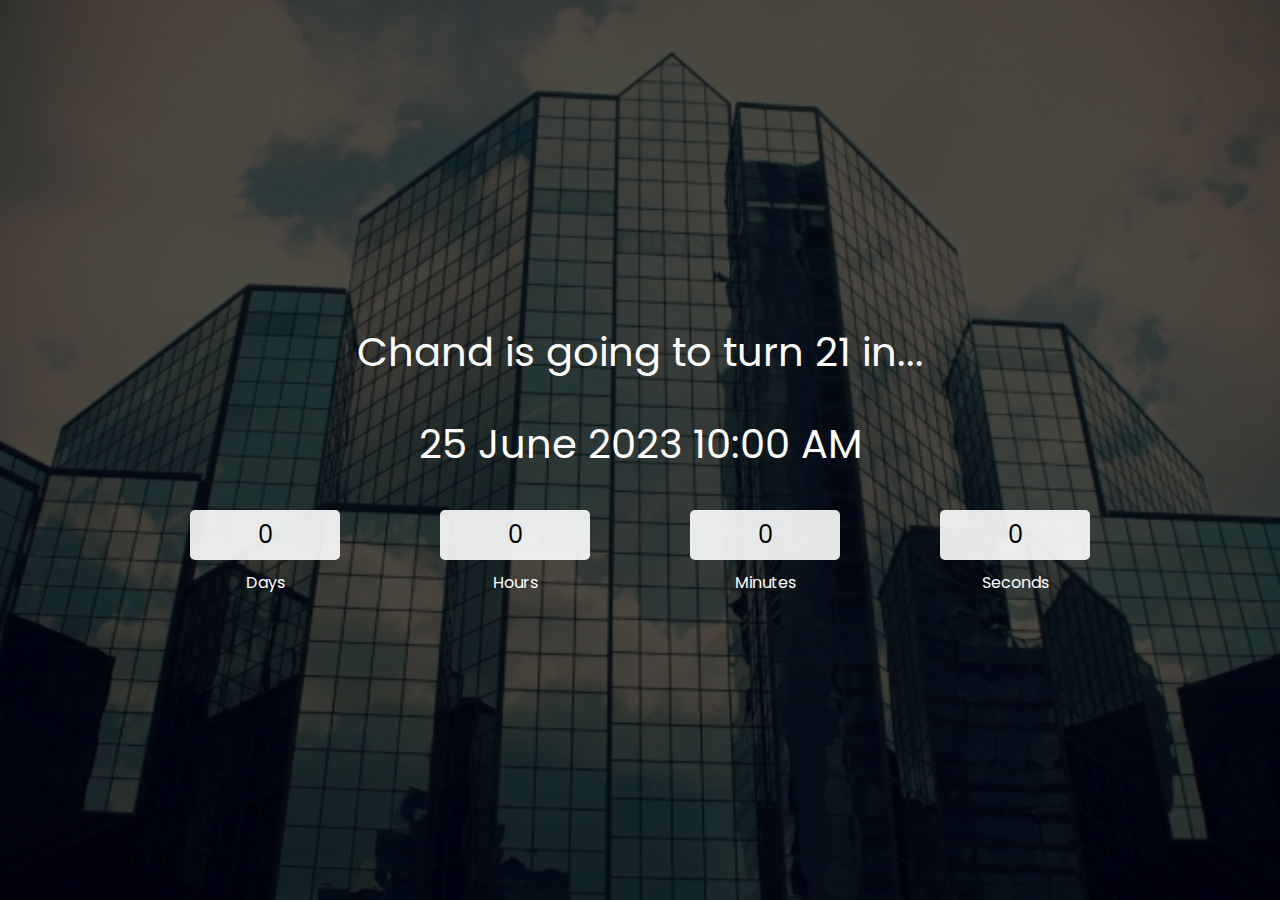
<file: CountDown-Timer/index.html>
<!DOCTYPE html>
<html lang="en">
  <head>
    <meta charset="UTF-8" />
    <meta http-equiv="X-UA-Compatible" content="IE=edge" />
    <meta name="viewport" content="width=device-width, initial-scale=1.0" />
    <title>Countdown</title>
    <link rel="stylesheet" href="style.css" />
  </head>
  <body>
    <div class="main">
      <div class="overlay">
        <div class="title">Chand is going to turn 21 in...</div>
        <div class="title" id="end-date">20 March 2022 10:00 PM</div>
        <div class="col">
          <div>
            <input id="days" type="text" readonly value="0" />
            <br />
            <label for="">Days</label>
          </div>
          <div>
            <input id="hours" type="text" readonly value="0" />
            <br />
            <label for="">Hours</label>
          </div>
          <div>
            <input id="minutes" type="text" readonly value="0" />
            <br />
            <label for="">Minutes</label>
          </div>
          <div>
            <input id="seconds" type="text" readonly value="0" />
            <br />
            <label for="">Seconds</label>
          </div>
        </div>
      </div>
    </div>

    <script src="script.js"></script>
  </body>
</html>
</file>
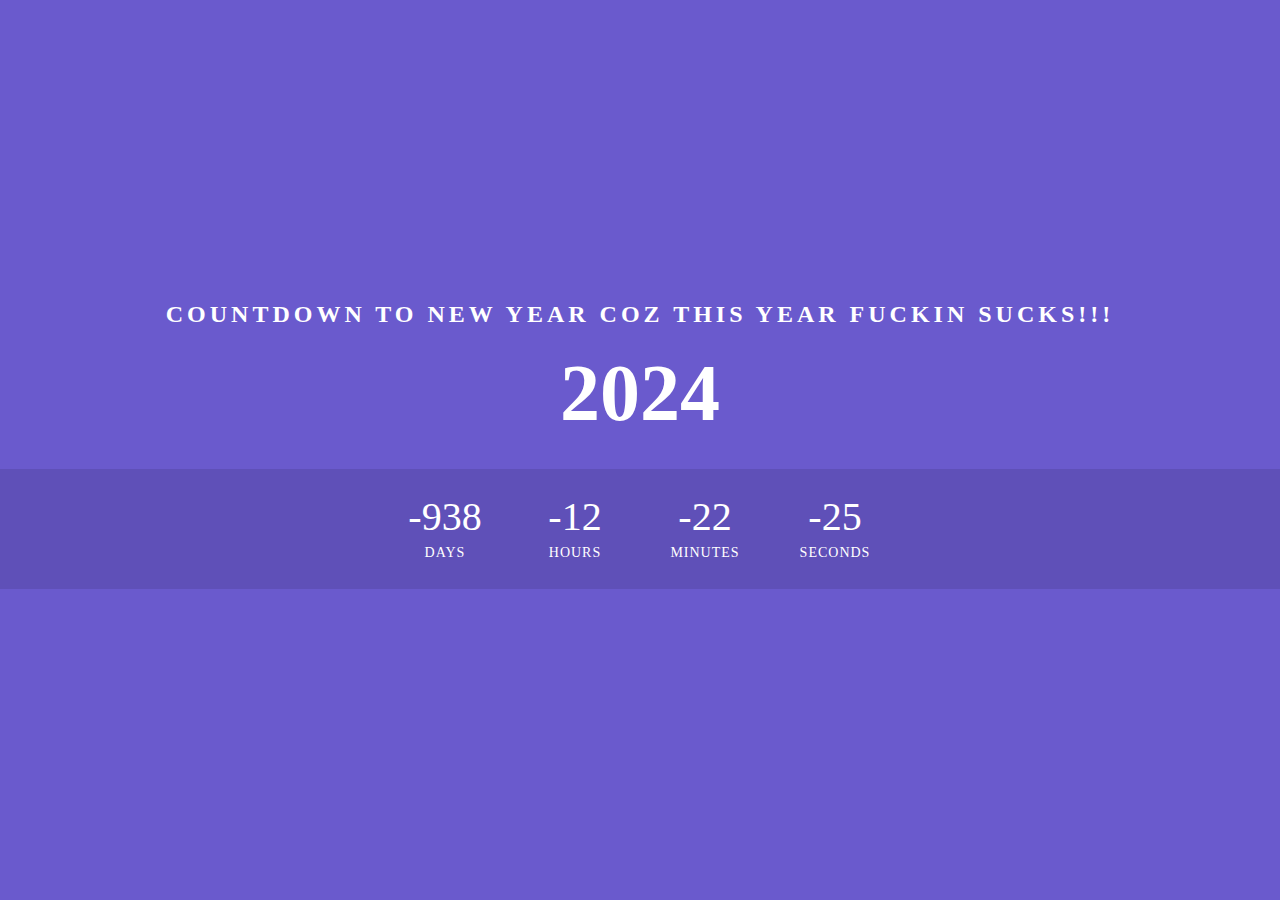
<file: New Year Countdown/index.html>
<!DOCTYPE html>
<html lang="en">
  <head>
    <meta charset="UTF-8" />
    <meta http-equiv="X-UA-Compatible" content="IE=edge" />
    <meta name="viewport" content="width=device-width, initial-scale=1.0" />
    <title>New Year Countdown</title>
    <link rel="stylesheet" href="style.css" />
  </head>
  <body>
    <h2>Countdown to New Year Coz this Year Fuckin Sucks!!!</h2>
    <div class="year">2024</div>
    <div class="countdown">
      <div id="day">00</div>
      <div id="hour">00</div>
      <div id="minute">00</div>
      <div id="second">00</div>
    </div>
    <script src="script.js"></script>
  </body>
</html>
</file>
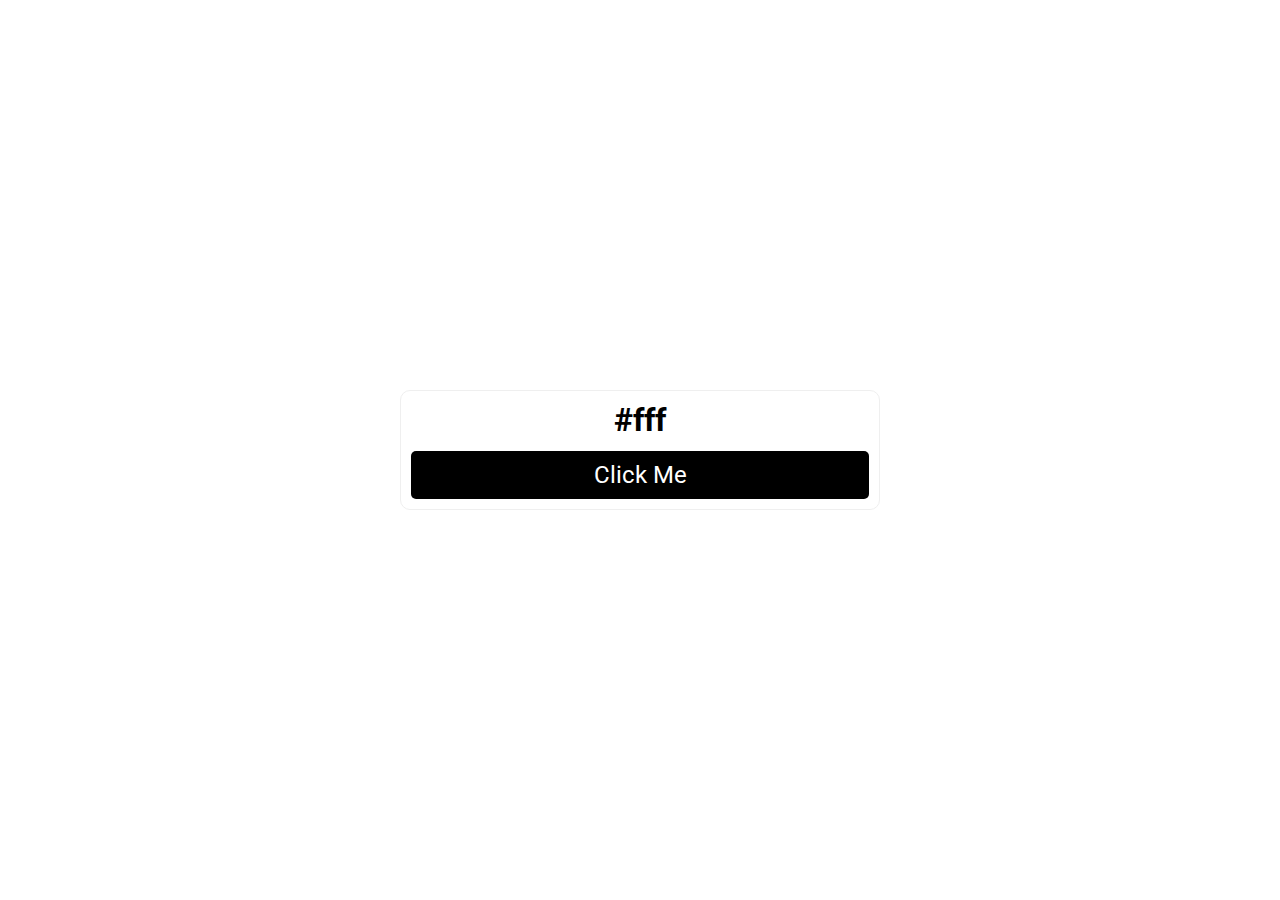
<file: RandomColorGenerator/index.html>
<!DOCTYPE html>
<html lang="en">
  <head>
    <meta charset="UTF-8" />
    <meta http-equiv="X-UA-Compatible" content="IE=edge" />
    <meta name="viewport" content="width=device-width, initial-scale=1.0" />
    <title>Random Color Generator</title>
    <link rel="stylesheet" href="style.css" />
  </head>
  <body>
    <div class="main">
      <div class="container">
        <div class="color">
          <h1 id="color-code">#fff</h1>
          <button id="btn">Click Me</button>
        </div>
      </div>
    </div>
    <script src="script.js"></script>
  </body>
</html>
</file>
<file: CountDown-Timer/style.css>
@import url('https://fonts.googleapis.com/css2?family=Poppins:wght@200;400;600&display=swap');

*{
    margin: 0;
    padding: 0;
    box-sizing: border-box;
    font-family: 'Poppins', sans-serif;
}

.main{
    width: 100%;
    height: 100vh;
    background: url('img/building.jpg') center center/cover no-repeat fixed;

}

.overlay{
    width: 100%;
    height: 100vh;
    display: flex;
    flex-direction: column;
    justify-content: center;
    align-items: center;
    color: white;
    background: rgba(0,0,0,0.7);
}

.title{
    margin: 1rem 0;
    color: white;
    font-size: 2.5rem;
    text-align: center;
}

.col{
    margin-top: 10px;
    width: 1000px;
    display: flex;
    text-align: center;
    justify-content: center;
    color: white;
}

.col div{
    width: 250px;
    text-align: center;
}

input{
    width: 60%;
    height: 50px;
    background-color: rgba(255, 255, 255, 0.9);
    border-color: transparent;
    border-radius: 5px;
    margin: 10px 0;
    text-align: center;
    font-size: 1.5rem;
}
</file>
<file: New Year Countdown/style.css>
body {
    margin: 0;
    display: flex;
    flex-direction: column;
    align-items: center;
    height: 100vh;
    justify-content: center;
    font-family: cursive;
    background-color: slateblue;
    overflow: hidden;
}
  
  h2 {
    color: white;
    text-align: center;
    text-transform: uppercase;
    letter-spacing: 4px;
  }
  
  .year {
    font-size: 5em;
    color: white;
    font-weight: bold;
  }
  
  .countdown {
    margin: 30px;
    background-color: rgba(0, 0, 0, 0.1);
    width: 100%;
    color: white;
    height: 120px;
    display: flex;
    justify-content: center;
    align-items: center;
  }
  
  .countdown div {
    margin: 0 15px;
    font-size: 2.5em;
    font-weight: 500;
    margin-top: -25px;
    position: relative;
    text-align: center;
    width: 100px;
  }
  
  .countdown div::before {
    content: "";
    position: absolute;
    bottom: -30px;
    left: 0;
    font-size: 0.35em;
    line-height: 35px;
    text-transform: uppercase;
    letter-spacing: 1px;
    font-weight: 500;
    width: 100%;
    height: 35px;
  }
  
  .countdown #day::before {
    content: "Days";
  }
  .countdown #hour::before {
    content: "Hours";
  }
  .countdown #minute::before {
    content: "Minutes";
  }
  .countdown #second::before {
    content: "Seconds";
  }
</file>
<file: RandomColorGenerator/style.css>
@import url('https://fonts.googleapis.com/css2?family=Roboto:wght@200;400;600&display=swap');

*{
    margin: 0;
    padding: 0;
    box-sizing: border-box;
    font-family: 'Roboto', sans-serif;
}

body{
    transition: 0.5s;
}

.main{
    width: 100%;
    height: 100vh;
    display: flex;
    justify-content: center;
    align-items: center;
}

.container{
    width: 30rem;
    background-color: white;
    padding: 10px;
    border-radius: 10px;
    text-align: center;
    border: 1.2px solid rgb(239, 239, 239)
}


button{
    width: 100%;
    background-color: black;
    display: block;
    font-size: 1.5rem;
    border: none;
    border-radius: 5px;
    color: white;
    cursor: pointer;
    padding: 10px 0;
    margin-top: 0.8rem;
}
</file>
